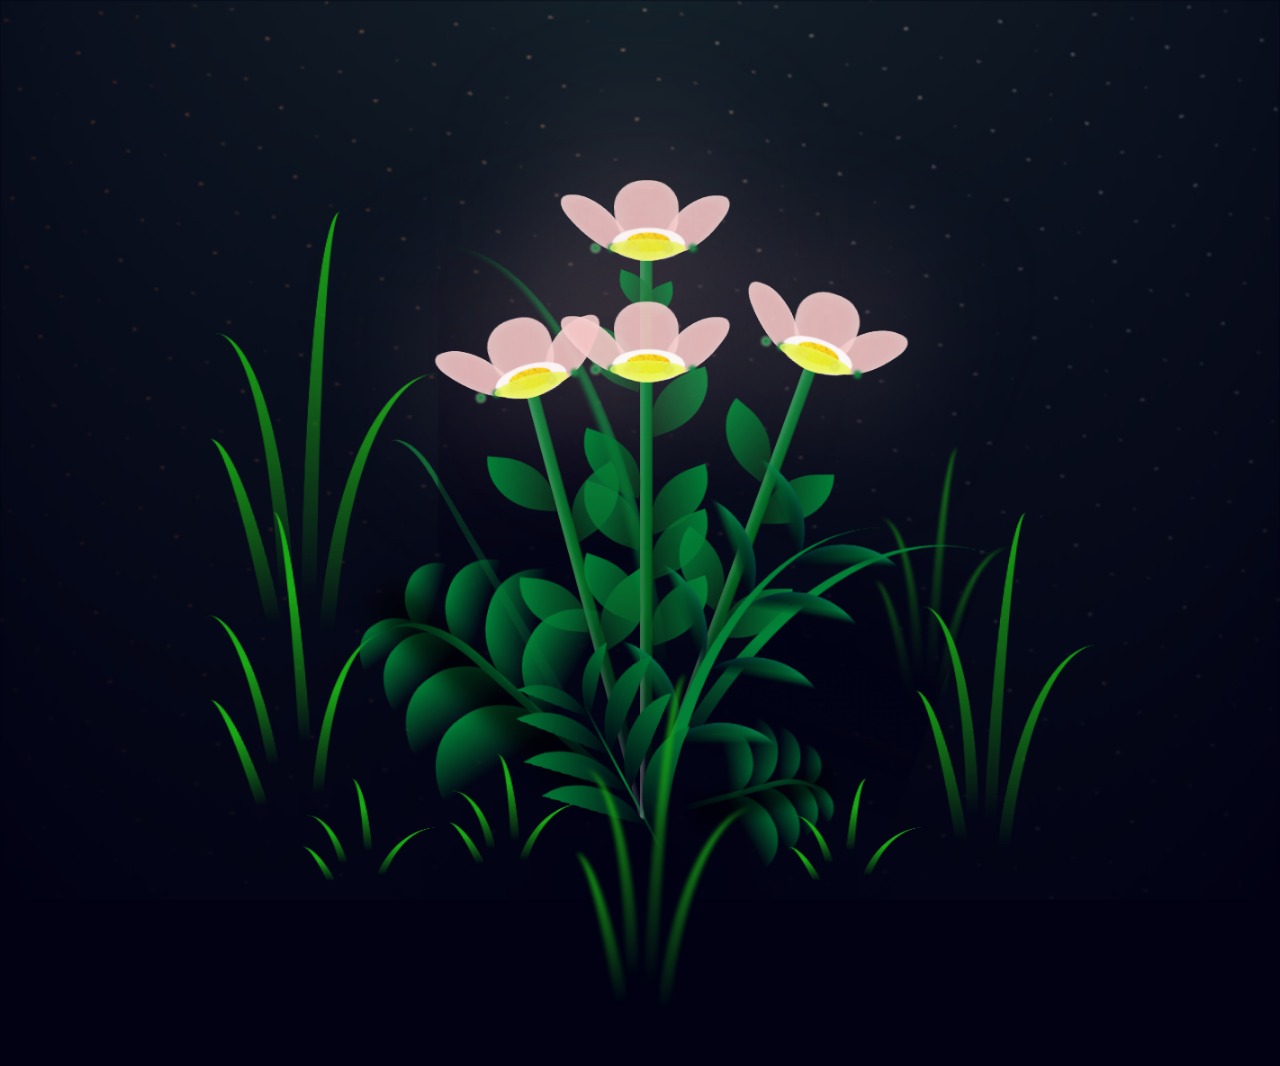
<file: index.html>
<!DOCTYPE html>
<html lang="en" >
<head>
  <meta charset="UTF-8">
  <title>Flores y corazones</title>
  <link rel="stylesheet" href="./style.css">
  <script>
    oonload = () => {
       document.body.classList.remove("container");
      };

      function redirect(){
        //console.log("leo la funcion");
        window.location.href = "Carta.html"
      }
  </script>
</head>
<body>
<!-- partial:index.partial.html -->
<body class="container">
  <div class="night"></div>
  <div class="flowers">
    <div class="flower flower--1">
      <div class="flower__leafs flower__leafs--1">
        <div class="flower__leaf flower__leaf--1"></div>
        <div class="flower__leaf flower__leaf--2"></div>
        <div class="flower__leaf flower__leaf--3"></div>
        <div class="flower__leaf flower__leaf--4"></div>
        <div class="flower__white-circle"></div>

        <div class="flower__light flower__light--1"></div>
        <div class="flower__light flower__light--2"></div>
        <div class="flower__light flower__light--3"></div>
        <div class="flower__light flower__light--4"></div>
        <div class="flower__light flower__light--5"></div>
        <div class="flower__light flower__light--6"></div>
        <div class="flower__light flower__light--7"></div>
        <div class="flower__light flower__light--8"></div>

      </div>
      <div class="flower__line">
        <div class="flower__line__leaf flower__line__leaf--1"></div>
        <div class="flower__line__leaf flower__line__leaf--2"></div>
        <div class="flower__line__leaf flower__line__leaf--3"></div>
        <div class="flower__line__leaf flower__line__leaf--4"></div>
        <div class="flower__line__leaf flower__line__leaf--5"></div>
        <div class="flower__line__leaf flower__line__leaf--6"></div>
      </div>
    </div>

    <div class="flower flower--2">
      <div class="flower__leafs flower__leafs--2">
        <div class="flower__leaf flower__leaf--1"></div>
        <div class="flower__leaf flower__leaf--2"></div>
        <div class="flower__leaf flower__leaf--3"></div>
        <div class="flower__leaf flower__leaf--4"></div>
        <div class="flower__white-circle"></div>

        <div class="flower__light flower__light--1"></div>
        <div class="flower__light flower__light--2"></div>
        <div class="flower__light flower__light--3"></div>
        <div class="flower__light flower__light--4"></div>
        <div class="flower__light flower__light--5"></div>
        <div class="flower__light flower__light--6"></div>
        <div class="flower__light flower__light--7"></div>
        <div class="flower__light flower__light--8"></div>

      </div>
      <div class="flower__line">
        <div class="flower__line__leaf flower__line__leaf--1"></div>
        <div class="flower__line__leaf flower__line__leaf--2"></div>
        <div class="flower__line__leaf flower__line__leaf--3"></div>
        <div class="flower__line__leaf flower__line__leaf--4"></div>
      </div>
    </div>

    <div class="flower flower--3">
      <div class="flower__leafs flower__leafs--3">
        <div class="flower__leaf flower__leaf--1"></div>
        <div class="flower__leaf flower__leaf--2"></div>
        <div class="flower__leaf flower__leaf--3"></div>
        <div class="flower__leaf flower__leaf--4"></div>
        <div class="flower__white-circle"></div>

        <div class="flower__light flower__light--1"></div>
        <div class="flower__light flower__light--2"></div>
        <div class="flower__light flower__light--3"></div>
        <div class="flower__light flower__light--4"></div>
        <div class="flower__light flower__light--5"></div>
        <div class="flower__light flower__light--6"></div>
        <div class="flower__light flower__light--7"></div>
        <div class="flower__light flower__light--8"></div>

      </div>
      <div class="flower__line">
        <div class="flower__line__leaf flower__line__leaf--1"></div>
        <div class="flower__line__leaf flower__line__leaf--2"></div>
        <div class="flower__line__leaf flower__line__leaf--3"></div>
        <div class="flower__line__leaf flower__line__leaf--4"></div>
      </div>
    </div>
    <div class="flower flower--4">
      <div class="flower__leafs flower__leafs--3">
        <div class="flower__leaf flower__leaf--1"></div>
        <div class="flower__leaf flower__leaf--2"></div>
        <div class="flower__leaf flower__leaf--3"></div>
        <div class="flower__leaf flower__leaf--4"></div>
        <div class="flower__white-circle"></div>

        <div class="flower__light flower__light--1"></div>
        <div class="flower__light flower__light--2"></div>
        <div class="flower__light flower__light--3"></div>
        <div class="flower__light flower__light--4"></div>
        <div class="flower__light flower__light--5"></div>
        <div class="flower__light flower__light--6"></div>
        <div class="flower__light flower__light--7"></div>
        <div class="flower__light flower__light--8"></div>

      </div>
      <div class="flower__line">
        <div class="flower__line__leaf flower__line__leaf--1"></div>
        <div class="flower__line__leaf flower__line__leaf--2"></div>
        <div class="flower__line__leaf flower__line__leaf--3"></div>
        <div class="flower__line__leaf flower__line__leaf--4"></div>
      </div>
    </div>

    <div class="grow-ans" style="--d:1.2s">
      <div class="flower__g-long">
        <div class="flower__g-long__top"></div>
        <div class="flower__g-long__bottom"></div>
      </div>
    </div>

    <div class="growing-grass">
      <div class="flower__grass flower__grass--1">
        <div class="flower__grass--top"></div>
        <div class="flower__grass--bottom"></div>
        <div class="flower__grass__leaf flower__grass__leaf--1"></div>
        <div class="flower__grass__leaf flower__grass__leaf--2"></div>
        <div class="flower__grass__leaf flower__grass__leaf--3"></div>
        <div class="flower__grass__leaf flower__grass__leaf--4"></div>
        <div class="flower__grass__leaf flower__grass__leaf--5"></div>
        <div class="flower__grass__leaf flower__grass__leaf--6"></div>
        <div class="flower__grass__leaf flower__grass__leaf--7"></div>
        <div class="flower__grass__leaf flower__grass__leaf--8"></div>
        <div class="flower__grass__overlay"></div>
      </div>
    </div>

    <div class="growing-grass">
      <div class="flower__grass flower__grass--2">
        <div class="flower__grass--top"></div>
        <div class="flower__grass--bottom"></div>
        <div class="flower__grass__leaf flower__grass__leaf--1"></div>
        <div class="flower__grass__leaf flower__grass__leaf--2"></div>
        <div class="flower__grass__leaf flower__grass__leaf--3"></div>
        <div class="flower__grass__leaf flower__grass__leaf--4"></div>
        <div class="flower__grass__leaf flower__grass__leaf--5"></div>
        <div class="flower__grass__leaf flower__grass__leaf--6"></div>
        <div class="flower__grass__leaf flower__grass__leaf--7"></div>
        <div class="flower__grass__leaf flower__grass__leaf--8"></div>
        <div class="flower__grass__overlay"></div>
      </div>
    </div>

    <div class="grow-ans" style="--d:2.4s">
      <div class="flower__g-right flower__g-right--1">
        <div class="leaf"></div>
      </div>
    </div>

    <div class="grow-ans" style="--d:2.8s">
      <div class="flower__g-right flower__g-right--2">
        <div class="leaf"></div>
      </div>
    </div>

    <div class="grow-ans" style="--d:2.8s">
      <div class="flower__g-front">
        <div class="flower__g-front__leaf-wrapper flower__g-front__leaf-wrapper--1">
          <div class="flower__g-front__leaf"></div>
        </div>
        <div class="flower__g-front__leaf-wrapper flower__g-front__leaf-wrapper--2">
          <div class="flower__g-front__leaf"></div>
        </div>
        <div class="flower__g-front__leaf-wrapper flower__g-front__leaf-wrapper--3">
          <div class="flower__g-front__leaf"></div>
        </div>
        <div class="flower__g-front__leaf-wrapper flower__g-front__leaf-wrapper--4">
          <div class="flower__g-front__leaf"></div>
        </div>
        <div class="flower__g-front__leaf-wrapper flower__g-front__leaf-wrapper--5">
          <div class="flower__g-front__leaf"></div>
        </div>
        <div class="flower__g-front__leaf-wrapper flower__g-front__leaf-wrapper--6">
          <div class="flower__g-front__leaf"></div>
        </div>
        <div class="flower__g-front__leaf-wrapper flower__g-front__leaf-wrapper--7">
          <div class="flower__g-front__leaf"></div>
        </div>
        <div class="flower__g-front__leaf-wrapper flower__g-front__leaf-wrapper--8">
          <div class="flower__g-front__leaf"></div>
        </div>
        <div class="flower__g-front__line"></div>
      </div>
    </div>

    <div class="grow-ans" style="--d:3.2s">
      <div class="flower__g-fr">
        <div class="leaf"></div>
        <div class="flower__g-fr__leaf flower__g-fr__leaf--1"></div>
        <div class="flower__g-fr__leaf flower__g-fr__leaf--2"></div>
        <div class="flower__g-fr__leaf flower__g-fr__leaf--3"></div>
        <div class="flower__g-fr__leaf flower__g-fr__leaf--4"></div>
        <div class="flower__g-fr__leaf flower__g-fr__leaf--5"></div>
        <div class="flower__g-fr__leaf flower__g-fr__leaf--6"></div>
        <div class="flower__g-fr__leaf flower__g-fr__leaf--7"></div>
        <div class="flower__g-fr__leaf flower__g-fr__leaf--8"></div>
      </div>
    </div>

    <div class="long-g long-g--0">
      <div class="grow-ans" style="--d:3s">
        <div class="leaf leaf--0"></div>
      </div>
      <div class="grow-ans" style="--d:2.2s">
        <div class="leaf leaf--1"></div>
      </div>
      <div class="grow-ans" style="--d:3.4s">
        <div class="leaf leaf--2"></div>
      </div>
      <div class="grow-ans" style="--d:3.6s">
        <div class="leaf leaf--3"></div>
      </div>
    </div>

    <div class="long-g long-g--1">
      <div class="grow-ans" style="--d:3.6s">
        <div class="leaf leaf--0"></div>
      </div>
      <div class="grow-ans" style="--d:3.8s">
        <div class="leaf leaf--1"></div>
      </div>
      <div class="grow-ans" style="--d:4s">
        <div class="leaf leaf--2"></div>
      </div>
      <div class="grow-ans" style="--d:4.2s">
        <div class="leaf leaf--3"></div>
      </div>
    </div>

    <div class="long-g long-g--2">
      <div class="grow-ans" style="--d:4s">
        <div class="leaf leaf--0"></div>
      </div>
      <div class="grow-ans" style="--d:4.2s">
        <div class="leaf leaf--1"></div>
      </div>
      <div class="grow-ans" style="--d:4.4s">
        <div class="leaf leaf--2"></div>
      </div>
      <div class="grow-ans" style="--d:4.6s">
        <div class="leaf leaf--3"></div>
      </div>
    </div>

    <div class="long-g long-g--3">
      <div class="grow-ans" style="--d:4s">
        <div class="leaf leaf--0"></div>
      </div>
      <div class="grow-ans" style="--d:4.2s">
        <div class="leaf leaf--1"></div>
      </div>
      <div class="grow-ans" style="--d:3s">
        <div class="leaf leaf--2"></div>
      </div>
      <div class="grow-ans" style="--d:3.6s">
        <div class="leaf leaf--3"></div>
      </div>
    </div>

    <div class="long-g long-g--4">
      <div class="grow-ans" style="--d:4s">
        <div class="leaf leaf--0"></div>
      </div>
      <div class="grow-ans" style="--d:4.2s">
        <div class="leaf leaf--1"></div>
      </div>
      <div class="grow-ans" style="--d:3s">
        <div class="leaf leaf--2"></div>
      </div>
      <div class="grow-ans" style="--d:3.6s">
        <div class="leaf leaf--3"></div>
      </div>
    </div>

    <div class="long-g long-g--5">
      <div class="grow-ans" style="--d:4s">
        <div class="leaf leaf--0"></div>
      </div>
      <div class="grow-ans" style="--d:4.2s">
        <div class="leaf leaf--1"></div>
      </div>
      <div class="grow-ans" style="--d:3s">
        <div class="leaf leaf--2"></div>
      </div>
      <div class="grow-ans" style="--d:3.6s">
        <div class="leaf leaf--3"></div>
      </div>
    </div>

    <div class="long-g long-g--6">
      <div class="grow-ans" style="--d:4.2s">
        <div class="leaf leaf--0"></div>
      </div>
      <div class="grow-ans" style="--d:4.4s">
        <div class="leaf leaf--1"></div>
      </div>
      <div class="grow-ans" style="--d:4.6s">
        <div class="leaf leaf--2"></div>
      </div>
      <div class="grow-ans" style="--d:4.8s">
        <div class="leaf leaf--3"></div>
      </div>
    </div>

    <div class="long-g long-g--7">
      <div class="grow-ans" style="--d:3s">
        <div class="leaf leaf--0"></div>
      </div>
      <div class="grow-ans" style="--d:3.2s">
        <div class="leaf leaf--1"></div>
      </div>
      <div class="grow-ans" style="--d:3.5s">
        <div class="leaf leaf--2"></div>
      </div>
      <div class="grow-ans" style="--d:3.6s">
        <div class="leaf leaf--3"></div>
      </div>
    </div>
  </div>
  <!--<script src="main.js"></script>-->
  <class="bubbles">
    <div class="bubble"><svg class="heart" viewBox="0 0 32 32">
        <title>heart22</title>
        <path d="M23.6 2c-3.363 0-6.258 2.736-7.599 5.594-1.342-2.858-4.237-5.594-7.601-5.594-4.637 0-8.4 3.764-8.4 8.401 0 9.433 9.516 11.906 16.001 21.232 6.13-9.268 15.999-12.1 15.999-21.232 0-4.637-3.763-8.401-8.4-8.401z"></path>
      </svg>
    </div>
    <div class="bubble"><svg class="heart" viewBox="0 0 32 32">
        <title>heart22</title>
        <path d="M23.6 2c-3.363 0-6.258 2.736-7.599 5.594-1.342-2.858-4.237-5.594-7.601-5.594-4.637 0-8.4 3.764-8.4 8.401 0 9.433 9.516 11.906 16.001 21.232 6.13-9.268 15.999-12.1 15.999-21.232 0-4.637-3.763-8.401-8.4-8.401z"></path>
      </svg>
    </div>
    <div class="bubble"><svg class="heart" viewBox="0 0 32 32">
        <title>heart22</title>
        <path d="M23.6 2c-3.363 0-6.258 2.736-7.599 5.594-1.342-2.858-4.237-5.594-7.601-5.594-4.637 0-8.4 3.764-8.4 8.401 0 9.433 9.516 11.906 16.001 21.232 6.13-9.268 15.999-12.1 15.999-21.232 0-4.637-3.763-8.401-8.4-8.401z"></path>
      </svg>
    </div>
    <div class="bubble"><svg class="heart" viewBox="0 0 32 32">
        <title>heart22</title>
        <path d="M23.6 2c-3.363 0-6.258 2.736-7.599 5.594-1.342-2.858-4.237-5.594-7.601-5.594-4.637 0-8.4 3.764-8.4 8.401 0 9.433 9.516 11.906 16.001 21.232 6.13-9.268 15.999-12.1 15.999-21.232 0-4.637-3.763-8.401-8.4-8.401z"></path>
      </svg>
    </div>
    <div class="bubble"><svg class="heart" viewBox="0 0 32 32">
        <title>heart22</title>
        <path d="M23.6 2c-3.363 0-6.258 2.736-7.599 5.594-1.342-2.858-4.237-5.594-7.601-5.594-4.637 0-8.4 3.764-8.4 8.401 0 9.433 9.516 11.906 16.001 21.232 6.13-9.268 15.999-12.1 15.999-21.232 0-4.637-3.763-8.401-8.4-8.401z"></path>
      </svg>
    </div>
    <div class="bubble"><svg class="heart" viewBox="0 0 32 32">
        <title>heart22</title>
        <path d="M23.6 2c-3.363 0-6.258 2.736-7.599 5.594-1.342-2.858-4.237-5.594-7.601-5.594-4.637 0-8.4 3.764-8.4 8.401 0 9.433 9.516 11.906 16.001 21.232 6.13-9.268 15.999-12.1 15.999-21.232 0-4.637-3.763-8.401-8.4-8.401z"></path>
      </svg>
    </div>
    <div class="bubble"><svg class="heart" viewBox="0 0 32 32">
        <title>heart22</title>
        <path d="M23.6 2c-3.363 0-6.258 2.736-7.599 5.594-1.342-2.858-4.237-5.594-7.601-5.594-4.637 0-8.4 3.764-8.4 8.401 0 9.433 9.516 11.906 16.001 21.232 6.13-9.268 15.999-12.1 15.999-21.232 0-4.637-3.763-8.401-8.4-8.401z"></path>
      </svg>
    </div>
    <div class="bubble"><svg class="heart" viewBox="0 0 32 32">
        <title>heart22</title>
        <path d="M23.6 2c-3.363 0-6.258 2.736-7.599 5.594-1.342-2.858-4.237-5.594-7.601-5.594-4.637 0-8.4 3.764-8.4 8.401 0 9.433 9.516 11.906 16.001 21.232 6.13-9.268 15.999-12.1 15.999-21.232 0-4.637-3.763-8.401-8.4-8.401z"></path>
      </svg>
    </div>
    <div class="bubble"><svg class="heart" viewBox="0 0 32 32">
        <title>heart22</title>
        <path d="M23.6 2c-3.363 0-6.258 2.736-7.599 5.594-1.342-2.858-4.237-5.594-7.601-5.594-4.637 0-8.4 3.764-8.4 8.401 0 9.433 9.516 11.906 16.001 21.232 6.13-9.268 15.999-12.1 15.999-21.232 0-4.637-3.763-8.401-8.4-8.401z"></path>
      </svg>
    </div>
    <div class="bubble"><svg class="heart" viewBox="0 0 32 32">
        <title>heart22</title>
        <path d="M23.6 2c-3.363 0-6.258 2.736-7.599 5.594-1.342-2.858-4.237-5.594-7.601-5.594-4.637 0-8.4 3.764-8.4 8.401 0 9.433 9.516 11.906 16.001 21.232 6.13-9.268 15.999-12.1 15.999-21.232 0-4.637-3.763-8.401-8.4-8.401z"></path>
      </svg>
    </div>
    <div class="bubble"><svg class="heart" viewBox="0 0 32 32">
        <title>heart22</title>
        <path d="M23.6 2c-3.363 0-6.258 2.736-7.599 5.594-1.342-2.858-4.237-5.594-7.601-5.594-4.637 0-8.4 3.764-8.4 8.401 0 9.433 9.516 11.906 16.001 21.232 6.13-9.268 15.999-12.1 15.999-21.232 0-4.637-3.763-8.401-8.4-8.401z"></path>
      </svg>
    </div>
    <div class="bubble"><svg class="heart" viewBox="0 0 32 32">
        <title>heart22</title>
        <path d="M23.6 2c-3.363 0-6.258 2.736-7.599 5.594-1.342-2.858-4.237-5.594-7.601-5.594-4.637 0-8.4 3.764-8.4 8.401 0 9.433 9.516 11.906 16.001 21.232 6.13-9.268 15.999-12.1 15.999-21.232 0-4.637-3.763-8.401-8.4-8.401z"></path>
      </svg>
    </div>
    <div class="bubble"><svg class="heart" viewBox="0 0 32 32">
        <title>heart22</title>
        <path d="M23.6 2c-3.363 0-6.258 2.736-7.599 5.594-1.342-2.858-4.237-5.594-7.601-5.594-4.637 0-8.4 3.764-8.4 8.401 0 9.433 9.516 11.906 16.001 21.232 6.13-9.268 15.999-12.1 15.999-21.232 0-4.637-3.763-8.401-8.4-8.401z"></path>
      </svg>
    </div>
    <div class="bubble"><svg class="heart" viewBox="0 0 32 32">
        <title>heart22</title>
        <path d="M23.6 2c-3.363 0-6.258 2.736-7.599 5.594-1.342-2.858-4.237-5.594-7.601-5.594-4.637 0-8.4 3.764-8.4 8.401 0 9.433 9.516 11.906 16.001 21.232 6.13-9.268 15.999-12.1 15.999-21.232 0-4.637-3.763-8.401-8.4-8.401z"></path>
      </svg>
    </div>
    <div class="bubble"><svg class="heart" viewBox="0 0 32 32">
        <title>heart22</title>
        <path d="M23.6 2c-3.363 0-6.258 2.736-7.599 5.594-1.342-2.858-4.237-5.594-7.601-5.594-4.637 0-8.4 3.764-8.4 8.401 0 9.433 9.516 11.906 16.001 21.232 6.13-9.268 15.999-12.1 15.999-21.232 0-4.637-3.763-8.401-8.4-8.401z"></path>
      </svg>
    </div>
    <div class="bubble"><svg class="heart" viewBox="0 0 32 32">
        <title>heart22</title>
        <path d="M23.6 2c-3.363 0-6.258 2.736-7.599 5.594-1.342-2.858-4.237-5.594-7.601-5.594-4.637 0-8.4 3.764-8.4 8.401 0 9.433 9.516 11.906 16.001 21.232 6.13-9.268 15.999-12.1 15.999-21.232 0-4.637-3.763-8.401-8.4-8.401z"></path>
      </svg>
    </div>
    <div class="bubble"><svg class="heart" viewBox="0 0 32 32">
        <title>heart22</title>
        <path d="M23.6 2c-3.363 0-6.258 2.736-7.599 5.594-1.342-2.858-4.237-5.594-7.601-5.594-4.637 0-8.4 3.764-8.4 8.401 0 9.433 9.516 11.906 16.001 21.232 6.13-9.268 15.999-12.1 15.999-21.232 0-4.637-3.763-8.401-8.4-8.401z"></path>
      </svg>
    </div>
    <div class="bubble"><svg class="heart" viewBox="0 0 32 32">
        <title>heart22</title>
        <path d="M23.6 2c-3.363 0-6.258 2.736-7.599 5.594-1.342-2.858-4.237-5.594-7.601-5.594-4.637 0-8.4 3.764-8.4 8.401 0 9.433 9.516 11.906 16.001 21.232 6.13-9.268 15.999-12.1 15.999-21.232 0-4.637-3.763-8.401-8.4-8.401z"></path>
      </svg>
    </div>
    <div class="bubble"><svg class="heart" viewBox="0 0 32 32">
        <title>heart22</title>
        <path d="M23.6 2c-3.363 0-6.258 2.736-7.599 5.594-1.342-2.858-4.237-5.594-7.601-5.594-4.637 0-8.4 3.764-8.4 8.401 0 9.433 9.516 11.906 16.001 21.232 6.13-9.268 15.999-12.1 15.999-21.232 0-4.637-3.763-8.401-8.4-8.401z"></path>
      </svg>
    </div>
    <div class="bubble"><svg class="heart" viewBox="0 0 32 32">
        <title>heart22</title>
        <path d="M23.6 2c-3.363 0-6.258 2.736-7.599 5.594-1.342-2.858-4.237-5.594-7.601-5.594-4.637 0-8.4 3.764-8.4 8.401 0 9.433 9.516 11.906 16.001 21.232 6.13-9.268 15.999-12.1 15.999-21.232 0-4.637-3.763-8.401-8.4-8.401z"></path>
      </svg>
      <div class="button-container">
        <button onclick="redirect()" class="button">Pulsaa Aqui</a>
      </div>
</body>
<!-- partial -->
  <script  src="./script.js"></script>

</body>
</html>
</file>
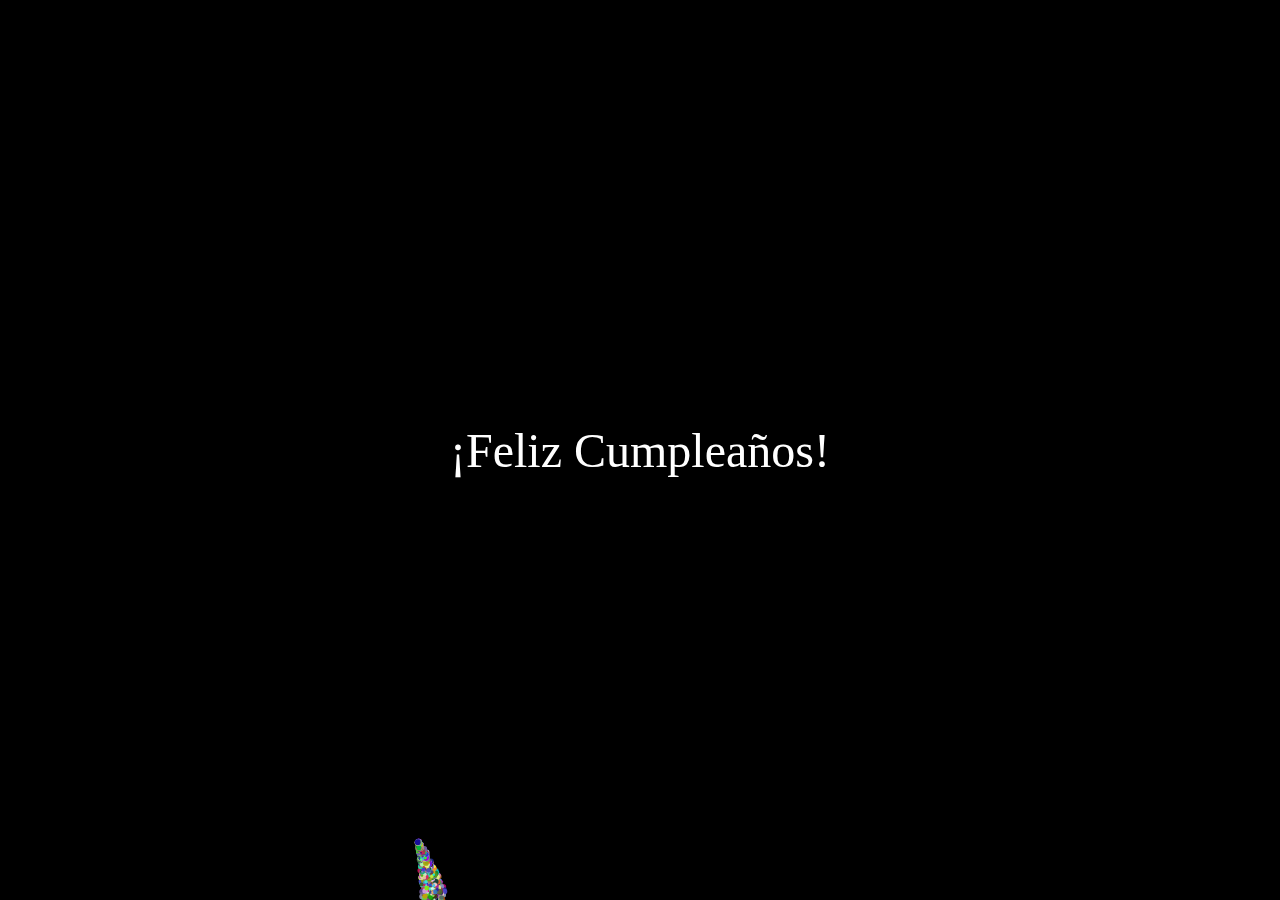
<file: feliz_cumpleanos.html>
<!DOCTYPE html>
<html>
<head>
  <title>Feliz Cumpleaños!</title>
  <style>
    body {
      margin: 0;
      overflow: hidden;
      background-color: black;
    }
    canvas {
      display: block;
    }
    #birthday-message {
      position: absolute;
      top: 50%;
      left: 50%;
      transform: translate(-50%, -50%);
      font-size: 48px;
      color: white;
      text-align: center;
    }
  </style>
</head>
<body>
  <div id="birthday-message">¡Feliz Cumpleaños!</div>
  <canvas id="fireworks"></canvas>
  <script>
    const fireworksCanvas = document.getElementById('fireworks');
    const ctx = fireworksCanvas.getContext('2d');

    fireworksCanvas.width = window.innerWidth;
    fireworksCanvas.height = window.innerHeight;

    function random(min, max) {
      return Math.random() * (max - min) + min;
    }

    function Firework() {
      this.x = random(0, fireworksCanvas.width);
      this.y = fireworksCanvas.height;
      this.vx = random(-3, 3);
      this.vy = random(-10, -5);
      this.alpha = 1;
      this.color = `rgb(${random(0, 255)}, ${random(0, 255)}, ${random(0, 255)})`;
      this.sparkles = [];
      this.sparklesCount = 100;

      this.update = function() {
        this.x += this.vx;
        this.y += this.vy;
        this.vy += 0.2;
        this.alpha -= 0.01;

        if (this.alpha <= 0) {
          fireworks.splice(fireworks.indexOf(this), 1);
          return;
        }

        for (let i = 0; i < this.sparklesCount; i++) {
          this.sparkles.push({
            x: this.x,
            y: this.y,
            vx: random(-1, 1),
            vy: random(-1, 1),
            alpha: 1,
            color: `rgb(${random(0, 255)}, ${random(0, 255)}, ${random(0, 255)})`,
            size: random(1, 3)
          });
        }

        this.sparkles.forEach((sparkle, index) => {
          sparkle.x += sparkle.vx;
          sparkle.y += sparkle.vy;
          sparkle.vy += 0.05;
          sparkle.alpha -= 0.01;
          if (sparkle.alpha <= 0) {
            this.sparkles.splice(index, 1);
          }
        });
      }

      this.draw = function() {
        ctx.globalAlpha = this.alpha;
        ctx.fillStyle = this.color;
        ctx.beginPath();
        ctx.arc(this.x, this.y, 3, 0, Math.PI * 2);
        ctx.fill();

        this.sparkles.forEach(sparkle => {
          ctx.globalAlpha = sparkle.alpha;
          ctx.fillStyle = sparkle.color;
          ctx.beginPath();
          ctx.arc(sparkle.x, sparkle.y, sparkle.size, 0, Math.PI * 2);
          ctx.fill();
        });
      }
    }

    const fireworks = [];

    function createFirework() {
      fireworks.push(new Firework());
    }

    setInterval(createFirework, 500);

    function loop() {
      ctx.clearRect(0, 0, fireworksCanvas.width, fireworksCanvas.height);
      fireworks.forEach(firework => {
        firework.update();
        firework.draw();
      });
      requestAnimationFrame(loop);
    }

    loop();
  </script>
</body>
</html>
</file>
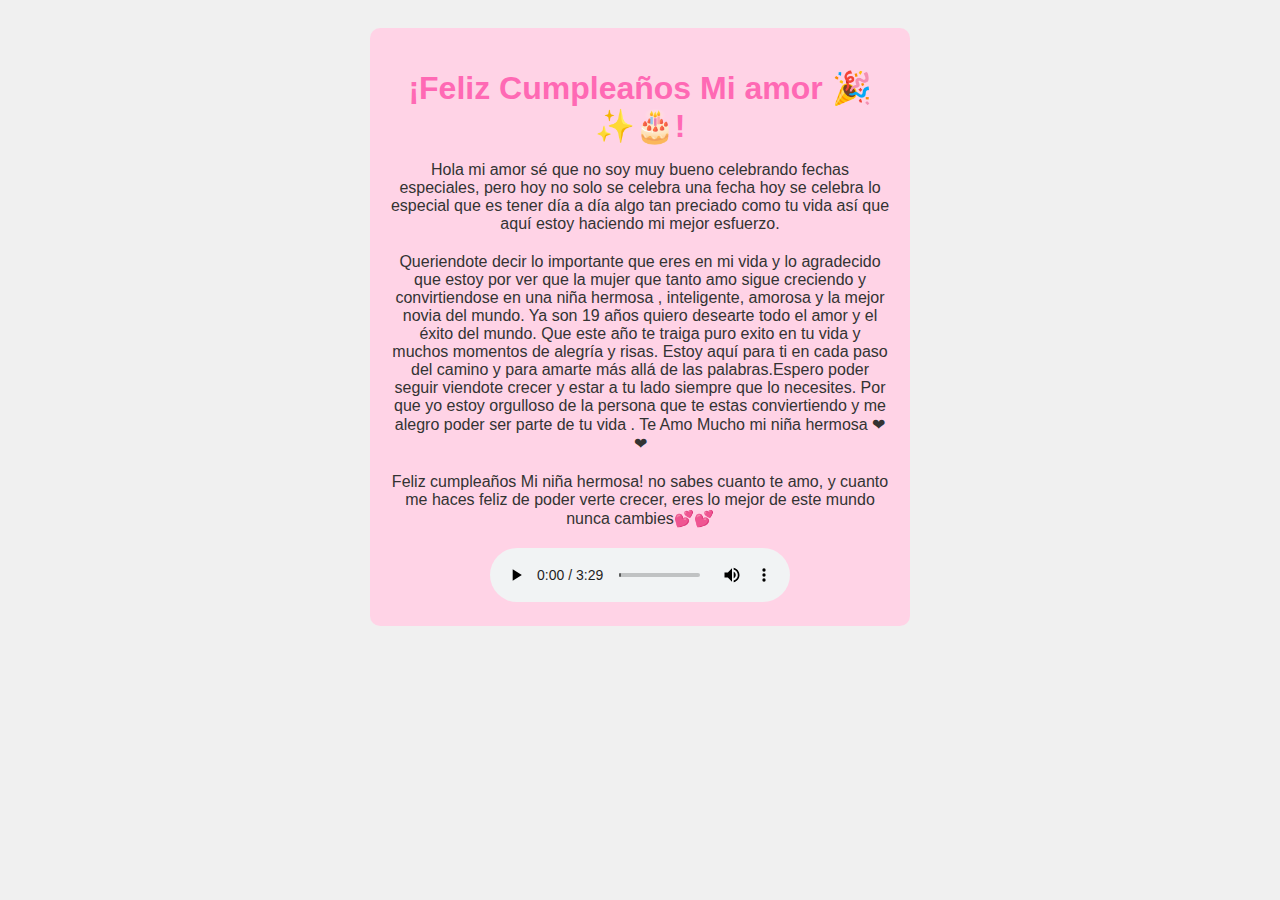
<file: service/Carta.html>
<!DOCTYPE html>
<html lang="es">
<head>
<meta charset="UTF-8">
<meta http-equiv="X-UA-Compatible" content="IE=edge">
<meta name="viewport" content="width=device-width, initial-scale=1.0">
<title>Feliz Cumpleaños</title>
<style>
    body {
        font-family: Arial, sans-serif;
        background-color: #f0f0f0;
        color: #333;
        text-align: center;
        padding: 20px;
    }
    .card {
        background-color: #ffd3e6;
        border-radius: 10px;
        padding: 20px;
        margin: 0 auto;
        max-width: 500px;
    }
    h1 {
        color: #ff69b4;
        margin-bottom: 10px;
    }
    p {
        margin-bottom: 20px;
    }
    .btn {
        display: inline-block;
        background-color: #ff69b4;
        color: white;
        padding: 20px 20px;
        text-decoration: none;
        border-radius: 5px;
        margin-top: 20px;
    }
</style>
</head>
<body>
<div class="card">
    <h1>¡Feliz Cumpleaños Mi amor 🎉✨🎂!</h1>
    <p>Hola mi amor sé que no soy muy bueno celebrando fechas especiales, pero hoy no solo se celebra una fecha hoy se celebra
        lo especial que es tener día a día algo tan preciado como tu vida así que aquí estoy haciendo mi mejor esfuerzo. 
    </p>
</audio>
    <p>Queriendote decir lo importante que eres en mi vida y lo agradecido que estoy por ver que la mujer que tanto amo 
        sigue creciendo y convirtiendose en una niña hermosa , inteligente, amorosa y la mejor novia del mundo.

        Ya son 19 años quiero desearte todo el amor y el éxito del mundo. Que este año te traiga puro exito en tu vida y muchos momentos de alegría y risas. 
        Estoy aquí para ti en cada paso del camino y para amarte más allá de las palabras.Espero poder seguir viendote crecer y estar a tu lado siempre que lo necesites.
        Por que yo estoy orgulloso de la persona que te estas conviertiendo y me alegro poder ser parte de tu vida .
        Te Amo Mucho mi niña hermosa ❤❤

        <p>Feliz cumpleaños Mi niña hermosa! no sabes cuanto te amo, y cuanto me haces feliz de poder verte crecer, eres lo mejor de este mundo nunca cambies💕💕</p>
    </p>
    <audio controls>
        <source src="audio2.mp3" type="audio/mpeg">
        Tu navegador no soporta audio HTML5.
    <a href="#" class="">Descargar tu regalo</a>
</div>
</body>
</html>
</file>
<file: style.css>
*,
*::after,
*::before {
  padding: 0;
  margin: 0;
  box-sizing: border-box;
}

:root {
  --dark-color: #010113;
}

body {
  display: flex;
  align-items: flex-end;
  justify-content: center;
  min-height: 100vh;
  background-color: var(--dark-color);
  overflow: hidden;
  perspective: 1000px;
}
.night {
  position: fixed;
  left: 50%;
  top: 0;
  transform: translateX(-50%);
  width: 100%;
  height: 100%;
  filter: blur(0.1vmin);
  background-image: radial-gradient(
      ellipse at top,
      transparent 0%,
      var(--dark-color)
    ),
    radial-gradient(
      ellipse at bottom,
      var(--dark-color),
      rgba(145, 233, 255, 0.2)
    ),
    repeating-linear-gradient(
      220deg,
      rgb(0, 0, 0) 0px,
      rgb(0, 0, 0) 19px,
      transparent 19px,
      transparent 22px
    ),
    repeating-linear-gradient(
      189deg,
      rgb(0, 0, 0) 0px,
      rgb(0, 0, 0) 19px,
      transparent 19px,
      transparent 22px
    ),
    repeating-linear-gradient(
      148deg,
      rgb(0, 0, 0) 0px,
      rgb(0, 0, 0) 19px,
      transparent 19px,
      transparent 22px
    ),
    linear-gradient(90deg, rgb(255, 94, 0), rgb(240, 240, 240));
}

.flowers {
  position: relative;
  transform: scale(0.9);
}

.flower {
  position: absolute;
  bottom: 10vmin;
  transform-origin: bottom center;
  z-index: 10;
  --fl-speed: 0.8s;
}
.flower--1 {
  -webkit-animation: moving-flower-1 4s linear infinite;
  animation: moving-flower-1 4s linear infinite;
}
.flower--1 .flower__line {
  height: 70vmin;
  -webkit-animation-delay: 0.3s;
  animation-delay: 0.3s;
}
.flower--1 .flower__line__leaf--1 {
  -webkit-animation: blooming-leaf-right var(--fl-speed) 1.6s backwards;
  animation: blooming-leaf-right var(--fl-speed) 1.6s backwards;
}
.flower--1 .flower__line__leaf--2 {
  -webkit-animation: blooming-leaf-right var(--fl-speed) 1.4s backwards;
  animation: blooming-leaf-right var(--fl-speed) 1.4s backwards;
}
.flower--1 .flower__line__leaf--3 {
  -webkit-animation: blooming-leaf-left var(--fl-speed) 1.2s backwards;
  animation: blooming-leaf-left var(--fl-speed) 1.2s backwards;
}
.flower--1 .flower__line__leaf--4 {
  -webkit-animation: blooming-leaf-left var(--fl-speed) 1s backwards;
  animation: blooming-leaf-left var(--fl-speed) 1s backwards;
}
.flower--1 .flower__line__leaf--5 {
  -webkit-animation: blooming-leaf-right var(--fl-speed) 1.8s backwards;
  animation: blooming-leaf-right var(--fl-speed) 1.8s backwards;
}
.flower--1 .flower__line__leaf--6 {
  -webkit-animation: blooming-leaf-left var(--fl-speed) 2s backwards;
  animation: blooming-leaf-left var(--fl-speed) 2s backwards;
}
.flower--2 {
  left: 50%;
  transform: rotate(20deg);
  -webkit-animation: moving-flower-2 4s linear infinite;
  animation: moving-flower-2 4s linear infinite;
}
.flower--2 .flower__line {
  height: 60vmin;
  -webkit-animation-delay: 0.6s;
  animation-delay: 0.6s;
}
.flower--2 .flower__line__leaf--1 {
  -webkit-animation: blooming-leaf-right var(--fl-speed) 1.9s backwards;
  animation: blooming-leaf-right var(--fl-speed) 1.9s backwards;
}
.flower--2 .flower__line__leaf--2 {
  -webkit-animation: blooming-leaf-right var(--fl-speed) 1.7s backwards;
  animation: blooming-leaf-right var(--fl-speed) 1.7s backwards;
}
.flower--2 .flower__line__leaf--3 {
  -webkit-animation: blooming-leaf-left var(--fl-speed) 1.5s backwards;
  animation: blooming-leaf-left var(--fl-speed) 1.5s backwards;
}
.flower--2 .flower__line__leaf--4 {
  -webkit-animation: blooming-leaf-left var(--fl-speed) 1.3s backwards;
  animation: blooming-leaf-left var(--fl-speed) 1.3s backwards;
}
.flower--3 {
  left: 50%;
  transform: rotate(-15deg);
  -webkit-animation: moving-flower-3 4s linear infinite;
  animation: moving-flower-3 4s linear infinite;
}
.flower--3 .flower__line {
  -webkit-animation-delay: 0.9s;
  animation-delay: 0.9s;
}
.flower--3 .flower__line__leaf--1 {
  -webkit-animation: blooming-leaf-right var(--fl-speed) 2.5s backwards;
  animation: blooming-leaf-right var(--fl-speed) 2.5s backwards;
}
.flower--3 .flower__line__leaf--2 {
  -webkit-animation: blooming-leaf-right var(--fl-speed) 2.3s backwards;
  animation: blooming-leaf-right var(--fl-speed) 2.3s backwards;
}
.flower--3 .flower__line__leaf--3 {
  -webkit-animation: blooming-leaf-left var(--fl-speed) 2.1s backwards;
  animation: blooming-leaf-left var(--fl-speed) 2.1s backwards;
}
.flower--3 .flower__line__leaf--4 {
  -webkit-animation: blooming-leaf-left var(--fl-speed) 1.9s backwards;
  animation: blooming-leaf-left var(--fl-speed) 1.9s backwards;
}
.flower__leafs {
  position: relative;
  -webkit-animation: blooming-flower 2s backwards;
  animation: blooming-flower 2s backwards;
}
.flower__leafs--1 {
  -webkit-animation-delay: 1.1s;
  animation-delay: 1.1s;
}
.flower__leafs--2 {
  -webkit-animation-delay: 1.4s;
  animation-delay: 1.4s;
}
.flower__leafs--3 {
  -webkit-animation-delay: 1.7s;
  animation-delay: 1.7s;
}
.flower__leafs::after {
  content: "";
  position: absolute;
  left: 0;
  top: 0;
  transform: translate(-50%, -100%);
  width: 8vmin;
  height: 8vmin;
  background-color: #e3b0b0;
  filter: blur(10vmin);
}
.flower__leaf {
  position: absolute;
  bottom: 0;
  left: 50%;
  width: 8vmin;
  height: 11vmin;
  border-radius: 51% 49% 47% 53%/44% 45% 55% 69%;
  background-color: #f6c8c7;
  background-image: linear-gradient(to top, #f6c8c7, #f6c8c7);
  transform-origin: bottom center;
  opacity: 0.9;
  box-shadow: inset 0 0 2vmin rgba(255, 255, 255, 0.5);
}
.flower__leaf--1 {
  transform: translate(-10%, 1%) rotateY(40deg) rotateX(-50deg);
}
.flower__leaf--2 {
  transform: translate(-50%, -4%) rotateX(40deg);
}
.flower__leaf--3 {
  transform: translate(-90%, 0%) rotateY(45deg) rotateX(50deg);
}
.flower__leaf--4 {
  width: 8vmin;
  height: 8vmin;
  transform-origin: bottom left;
  border-radius: 4vmin 10vmin 4vmin 4vmin;
  transform: translate(0%, 18%) rotateX(70deg) rotate(-43deg);
  background-image: linear-gradient(to top, #e6f331, #e6f331);
  z-index: 1;
  opacity: 0.8;
}
.flower__white-circle {
  position: absolute;
  left: -3.5vmin;
  top: -3vmin;
  width: 9vmin;
  height: 4vmin;
  border-radius: 50%;
  background-color: #fff;
}
.flower__white-circle::after {
  content: "";
  position: absolute;
  left: 50%;
  top: 45%;
  transform: translate(-50%, -50%);
  width: 60%;
  height: 60%;
  border-radius: inherit;
  background-image: repeating-linear-gradient(
      135deg,
      rgba(0, 0, 0, 0.03) 0px,
      rgba(0, 0, 0, 0.03) 1px,
      transparent 1px,
      transparent 12px
    ),
    repeating-linear-gradient(
      45deg,
      rgba(0, 0, 0, 0.03) 0px,
      rgba(0, 0, 0, 0.03) 1px,
      transparent 1px,
      transparent 12px
    ),
    repeating-linear-gradient(
      67.5deg,
      rgba(0, 0, 0, 0.03) 0px,
      rgba(0, 0, 0, 0.03) 1px,
      transparent 1px,
      transparent 12px
    ),
    repeating-linear-gradient(
      135deg,
      rgba(0, 0, 0, 0.03) 0px,
      rgba(0, 0, 0, 0.03) 1px,
      transparent 1px,
      transparent 12px
    ),
    repeating-linear-gradient(
      45deg,
      rgba(0, 0, 0, 0.03) 0px,
      rgba(0, 0, 0, 0.03) 1px,
      transparent 1px,
      transparent 12px
    ),
    repeating-linear-gradient(
      112.5deg,
      rgba(0, 0, 0, 0.03) 0px,
      rgba(0, 0, 0, 0.03) 1px,
      transparent 1px,
      transparent 12px
    ),
    repeating-linear-gradient(
      112.5deg,
      rgba(0, 0, 0, 0.03) 0px,
      rgba(0, 0, 0, 0.03) 1px,
      transparent 1px,
      transparent 12px
    ),
    repeating-linear-gradient(
      45deg,
      rgba(0, 0, 0, 0.03) 0px,
      rgba(0, 0, 0, 0.03) 1px,
      transparent 1px,
      transparent 12px
    ),
    repeating-linear-gradient(
      22.5deg,
      rgba(0, 0, 0, 0.03) 0px,
      rgba(0, 0, 0, 0.03) 1px,
      transparent 1px,
      transparent 12px
    ),
    repeating-linear-gradient(
      45deg,
      rgba(0, 0, 0, 0.03) 0px,
      rgba(0, 0, 0, 0.03) 1px,
      transparent 1px,
      transparent 12px
    ),
    repeating-linear-gradient(
      22.5deg,
      rgba(0, 0, 0, 0.03) 0px,
      rgba(0, 0, 0, 0.03) 1px,
      transparent 1px,
      transparent 12px
    ),
    repeating-linear-gradient(
      135deg,
      rgba(0, 0, 0, 0.03) 0px,
      rgba(0, 0, 0, 0.03) 1px,
      transparent 1px,
      transparent 12px
    ),
    repeating-linear-gradient(
      157.5deg,
      rgba(0, 0, 0, 0.03) 0px,
      rgba(0, 0, 0, 0.03) 1px,
      transparent 1px,
      transparent 12px
    ),
    repeating-linear-gradient(
      67.5deg,
      rgba(0, 0, 0, 0.03) 0px,
      rgba(0, 0, 0, 0.03) 1px,
      transparent 1px,
      transparent 12px
    ),
    repeating-linear-gradient(
      67.5deg,
      rgba(0, 0, 0, 0.03) 0px,
      rgba(0, 0, 0, 0.03) 1px,
      transparent 1px,
      transparent 12px
    ),
    linear-gradient(90deg, #ffeb12, rgb(255, 206, 0));
}
.flower__line {
  height: 55vmin;
  width: 1.5vmin;
  background-image: linear-gradient(
      to left,
      rgba(0, 0, 0, 0.2),
      transparent,
      rgba(255, 255, 255, 0.2)
    ),
    linear-gradient(to top, transparent 10%, #056d24, #028137);
  box-shadow: inset 0 0 2px rgba(0, 0, 0, 0.5);
  -webkit-animation: grow-flower-tree 4s backwards;
  animation: grow-flower-tree 4s backwards;
}
.flower__line__leaf {
  --w: 7vmin;
  --h: calc(var(--w) + 2vmin);
  position: absolute;
  top: 20%;
  left: 90%;
  width: var(--w);
  height: var(--h);
  border-top-right-radius: var(--h);
  border-bottom-left-radius: var(--h);
  background-image: linear-gradient(to top, rgba(12, 94, 32, 0.4), #028137);
}
.flower__line__leaf--1 {
  transform: rotate(70deg) rotateY(30deg);
}
.flower__line__leaf--2 {
  top: 45%;
  transform: rotate(70deg) rotateY(30deg);
}
.flower__line__leaf--3,
.flower__line__leaf--4,
.flower__line__leaf--6 {
  border-top-right-radius: 0;
  border-bottom-left-radius: 0;
  border-top-left-radius: var(--h);
  border-bottom-right-radius: var(--h);
  left: -460%;
  top: 12%;
  transform: rotate(-70deg) rotateY(30deg);
}
.flower__line__leaf--4 {
  top: 40%;
}
.flower__line__leaf--5 {
  top: 0;
  transform-origin: left;
  transform: rotate(70deg) rotateY(30deg) scale(0.6);
}
.flower__line__leaf--6 {
  top: -2%;
  left: -450%;
  transform-origin: right;
  transform: rotate(-70deg) rotateY(30deg) scale(0.6);
}
.flower__light {
  position: absolute;
  bottom: 0vmin;
  width: 1vmin;
  height: 1vmin;
  background-color: #f6c8c7;
  border-radius: 50%;
  filter: blur(0.2vmin);
  -webkit-animation: light-ans 4s linear infinite backwards;
  animation: light-ans 4s linear infinite backwards;
}
.flower__light:nth-child(odd) {
  background-color: #028137;
}
.flower__light--1 {
  left: -2vmin;
  -webkit-animation-delay: 1s;
  animation-delay: 1s;
}
.flower__light--2 {
  left: 3vmin;
  -webkit-animation-delay: 0.5s;
  animation-delay: 0.5s;
}
.flower__light--3 {
  left: -6vmin;
  -webkit-animation-delay: 0.3s;
  animation-delay: 0.3s;
}
.flower__light--4 {
  left: 6vmin;
  -webkit-animation-delay: 0.9s;
  animation-delay: 0.9s;
}
.flower__light--5 {
  left: -1vmin;
  -webkit-animation-delay: 1.5s;
  animation-delay: 1.5s;
}
.flower__light--6 {
  left: -4vmin;
  -webkit-animation-delay: 3s;
  animation-delay: 3s;
}
.flower__light--7 {
  left: 3vmin;
  -webkit-animation-delay: 2s;
  animation-delay: 2s;
}
.flower__light--8 {
  left: -6vmin;
  -webkit-animation-delay: 3.5s;
  animation-delay: 3.5s;
}
.flower__grass {
  --c: #028137;
  --line-w: 1.5vmin;
  position: absolute;
  bottom: 12vmin;
  left: -7vmin;
  display: flex;
  flex-direction: column;
  align-items: flex-end;
  z-index: 20;
  transform-origin: bottom center;
  transform: rotate(-48deg) rotateY(40deg);
}
.flower__grass--1 {
  -webkit-animation: moving-grass 2s linear infinite;
  animation: moving-grass 2s linear infinite;
}
.flower__grass--2 {
  left: 2vmin;
  bottom: 10vmin;
  transform: scale(0.5) rotate(75deg) rotateX(10deg) rotateY(-200deg);
  opacity: 0.8;
  z-index: 0;
  -webkit-animation: moving-grass--2 1.5s linear infinite;
  animation: moving-grass--2 1.5s linear infinite;
}
.flower__grass--top {
  width: 7vmin;
  height: 10vmin;
  border-top-right-radius: 100%;
  border-right: var(--line-w) solid var(--c);
  transform-origin: bottom center;
  transform: rotate(-2deg);
}
.flower__grass--bottom {
  margin-top: -2px;
  width: var(--line-w);
  height: 25vmin;
  background-image: linear-gradient(to top, transparent, var(--c));
}
.flower__grass__leaf {
  --size: 10vmin;
  position: absolute;
  width: calc(var(--size) * 2.1);
  height: var(--size);
  border-top-left-radius: var(--size);
  border-top-right-radius: var(--size);
  background-image: linear-gradient(
    to top,
    transparent,
    transparent 30%,
    var(--c)
  );
  z-index: 100;
}
.flower__grass__leaf--1 {
  top: -6%;
  left: 30%;
  --size: 6vmin;
  transform: rotate(-20deg);
  -webkit-animation: growing-grass-ans--1 2s 2.6s backwards;
  animation: growing-grass-ans--1 2s 2.6s backwards;
}
@-webkit-keyframes growing-grass-ans--1 {
  0% {
    transform-origin: bottom left;
    transform: rotate(-20deg) scale(0);
  }
}
@keyframes growing-grass-ans--1 {
  0% {
    transform-origin: bottom left;
    transform: rotate(-20deg) scale(0);
  }
}
.flower__grass__leaf--2 {
  top: -5%;
  left: -110%;
  --size: 6vmin;
  transform: rotate(10deg);
  -webkit-animation: growing-grass-ans--2 2s 2.4s linear backwards;
  animation: growing-grass-ans--2 2s 2.4s linear backwards;
}
@-webkit-keyframes growing-grass-ans--2 {
  0% {
    transform-origin: bottom right;
    transform: rotate(10deg) scale(0);
  }
}
@keyframes growing-grass-ans--2 {
  0% {
    transform-origin: bottom right;
    transform: rotate(10deg) scale(0);
  }
}
.flower__grass__leaf--3 {
  top: 5%;
  left: 60%;
  --size: 8vmin;
  transform: rotate(-18deg) rotateX(-20deg);
  -webkit-animation: growing-grass-ans--3 2s 2.2s linear backwards;
  animation: growing-grass-ans--3 2s 2.2s linear backwards;
}
@-webkit-keyframes growing-grass-ans--3 {
  0% {
    transform-origin: bottom left;
    transform: rotate(-18deg) rotateX(-20deg) scale(0);
  }
}
@keyframes growing-grass-ans--3 {
  0% {
    transform-origin: bottom left;
    transform: rotate(-18deg) rotateX(-20deg) scale(0);
  }
}
.flower__grass__leaf--4 {
  top: 6%;
  left: -135%;
  --size: 8vmin;
  transform: rotate(2deg);
  -webkit-animation: growing-grass-ans--4 2s 2s linear backwards;
  animation: growing-grass-ans--4 2s 2s linear backwards;
}
@-webkit-keyframes growing-grass-ans--4 {
  0% {
    transform-origin: bottom right;
    transform: rotate(2deg) scale(0);
  }
}
@keyframes growing-grass-ans--4 {
  0% {
    transform-origin: bottom right;
    transform: rotate(2deg) scale(0);
  }
}
.flower__grass__leaf--5 {
  top: 20%;
  left: 60%;
  --size: 10vmin;
  transform: rotate(-24deg) rotateX(-20deg);
  -webkit-animation: growing-grass-ans--5 2s 1.8s linear backwards;
  animation: growing-grass-ans--5 2s 1.8s linear backwards;
}
@-webkit-keyframes growing-grass-ans--5 {
  0% {
    transform-origin: bottom left;
    transform: rotate(-24deg) rotateX(-20deg) scale(0);
  }
}
@keyframes growing-grass-ans--5 {
  0% {
    transform-origin: bottom left;
    transform: rotate(-24deg) rotateX(-20deg) scale(0);
  }
}
.flower__grass__leaf--6 {
  top: 22%;
  left: -180%;
  --size: 10vmin;
  transform: rotate(10deg);
  -webkit-animation: growing-grass-ans--6 2s 1.6s linear backwards;
  animation: growing-grass-ans--6 2s 1.6s linear backwards;
}
@-webkit-keyframes growing-grass-ans--6 {
  0% {
    transform-origin: bottom right;
    transform: rotate(10deg) scale(0);
  }
}
@keyframes growing-grass-ans--6 {
  0% {
    transform-origin: bottom right;
    transform: rotate(10deg) scale(0);
  }
}
.flower__grass__leaf--7 {
  top: 39%;
  left: 70%;
  --size: 10vmin;
  transform: rotate(-10deg);
  -webkit-animation: growing-grass-ans--7 2s 1.4s linear backwards;
  animation: growing-grass-ans--7 2s 1.4s linear backwards;
}
@-webkit-keyframes growing-grass-ans--7 {
  0% {
    transform-origin: bottom left;
    transform: rotate(-10deg) scale(0);
  }
}
@keyframes growing-grass-ans--7 {
  0% {
    transform-origin: bottom left;
    transform: rotate(-10deg) scale(0);
  }
}
.flower__grass__leaf--8 {
  top: 40%;
  left: -215%;
  --size: 11vmin;
  transform: rotate(10deg);
  -webkit-animation: growing-grass-ans--8 2s 1.2s linear backwards;
  animation: growing-grass-ans--8 2s 1.2s linear backwards;
}
@-webkit-keyframes growing-grass-ans--8 {
  0% {
    transform-origin: bottom right;
    transform: rotate(10deg) scale(0);
  }
}
@keyframes growing-grass-ans--8 {
  0% {
    transform-origin: bottom right;
    transform: rotate(10deg) scale(0);
  }
}
.flower__grass__overlay {
  position: absolute;
  top: -10%;
  right: 0%;
  width: 100%;
  height: 100%;
  background-color: rgba(0, 0, 0, 0.6);
  filter: blur(1.5vmin);
  z-index: 100;
}
.flower__g-long {
  --w: 2vmin;
  --h: 6vmin;
  --c: #0d6632;
  position: absolute;
  bottom: 10vmin;
  left: -3vmin;
  transform-origin: bottom center;
  transform: rotate(-30deg) rotateY(-20deg);
  display: flex;
  flex-direction: column;
  align-items: flex-end;
  -webkit-animation: flower-g-long-ans 3s linear infinite;
  animation: flower-g-long-ans 3s linear infinite;
}
@-webkit-keyframes flower-g-long-ans {
  0%,
  100% {
    transform: rotate(-30deg) rotateY(-20deg);
  }
  50% {
    transform: rotate(-32deg) rotateY(-20deg);
  }
}
@keyframes flower-g-long-ans {
  0%,
  100% {
    transform: rotate(-30deg) rotateY(-20deg);
  }
  50% {
    transform: rotate(-32deg) rotateY(-20deg);
  }
}
.flower__g-long__top {
  top: calc(var(--h) * -1);
  width: calc(var(--w) + 1vmin);
  height: var(--h);
  border-top-right-radius: 100%;
  border-right: 0.7vmin solid var(--c);
  transform: translate(-0.7vmin, 1vmin);
}
.flower__g-long__bottom {
  width: var(--w);
  height: 50vmin;
  transform-origin: bottom center;
  background-image: linear-gradient(to top, transparent 30%, var(--c));
  box-shadow: inset 0 0 2px rgba(0, 0, 0, 0.5);
  -webkit-clip-path: polygon(35% 0, 65% 1%, 100% 100%, 0% 100%);
  clip-path: polygon(35% 0, 65% 1%, 100% 100%, 0% 100%);
}
.flower__g-right {
  position: absolute;
  bottom: 6vmin;
  left: -2vmin;
  transform-origin: bottom left;
  transform: rotate(20deg);
}
.flower__g-right .leaf {
  width: 30vmin;
  height: 50vmin;
  border-top-left-radius: 100%;
  border-left: 2vmin solid #028137;
  background-image: linear-gradient(
    to bottom,
    transparent,
    var(--dark-color) 60%
  );
  -webkit-mask-image: linear-gradient(to top, transparent 30%, #028137 60%);
}
.flower__g-right--1 {
  -webkit-animation: flower-g-right-ans 2.5s linear infinite;
  animation: flower-g-right-ans 2.5s linear infinite;
}
.flower__g-right--2 {
  left: 5vmin;
  transform: rotateY(-180deg);
  -webkit-animation: flower-g-right-ans--2 3s linear infinite;
  animation: flower-g-right-ans--2 3s linear infinite;
}
.flower__g-right--2 .leaf {
  height: 75vmin;
  filter: blur(0.3vmin);
  opacity: 0.8;
}
@-webkit-keyframes flower-g-right-ans {
  0%,
  100% {
    transform: rotate(20deg);
  }
  50% {
    transform: rotate(24deg) rotateX(-20deg);
  }
}
@keyframes flower-g-right-ans {
  0%,
  100% {
    transform: rotate(20deg);
  }
  50% {
    transform: rotate(24deg) rotateX(-20deg);
  }
}
@-webkit-keyframes flower-g-right-ans--2 {
  0%,
  100% {
    transform: rotateY(-180deg) rotate(0deg) rotateX(-20deg);
  }
  50% {
    transform: rotateY(-180deg) rotate(6deg) rotateX(-20deg);
  }
}
@keyframes flower-g-right-ans--2 {
  0%,
  100% {
    transform: rotateY(-180deg) rotate(0deg) rotateX(-20deg);
  }
  50% {
    transform: rotateY(-180deg) rotate(6deg) rotateX(-20deg);
  }
}
.flower__g-front {
  position: absolute;
  bottom: 6vmin;
  left: 2.5vmin;
  z-index: 100;
  transform-origin: bottom center;
  transform: rotate(-28deg) rotateY(30deg) scale(1.04);
  -webkit-animation: flower__g-front-ans 2s linear infinite;
  animation: flower__g-front-ans 2s linear infinite;
}
@-webkit-keyframes flower__g-front-ans {
  0%,
  100% {
    transform: rotate(-28deg) rotateY(30deg) scale(1.04);
  }
  50% {
    transform: rotate(-35deg) rotateY(40deg) scale(1.04);
  }
}
@keyframes flower__g-front-ans {
  0%,
  100% {
    transform: rotate(-28deg) rotateY(30deg) scale(1.04);
  }
  50% {
    transform: rotate(-35deg) rotateY(40deg) scale(1.04);
  }
}
.flower__g-front__line {
  width: 0.3vmin;
  height: 20vmin;
  background-image: linear-gradient(
    to top,
    transparent,
    #028137,
    transparent 100%
  );
  position: relative;
}
.flower__g-front__leaf-wrapper {
  position: absolute;
  top: 0;
  left: 0;
  transform-origin: bottom left;
  transform: rotate(10deg);
}
.flower__g-front__leaf-wrapper:nth-child(even) {
  left: 0vmin;
  transform: rotateY(-180deg) rotate(5deg);
  -webkit-animation: flower__g-front__leaf-left-ans 1s ease-in backwards;
  animation: flower__g-front__leaf-left-ans 1s ease-in backwards;
}
.flower__g-front__leaf-wrapper:nth-child(odd) {
  -webkit-animation: flower__g-front__leaf-ans 1s ease-in backwards;
  animation: flower__g-front__leaf-ans 1s ease-in backwards;
}
.flower__g-front__leaf-wrapper--1 {
  top: -8vmin;
  transform: scale(0.7);
  -webkit-animation: flower__g-front__leaf-ans 1s 5.5s ease-in backwards !important;
  animation: flower__g-front__leaf-ans 1s 5.5s ease-in backwards !important;
}
.flower__g-front__leaf-wrapper--2 {
  top: -8vmin;
  transform: rotateY(-180deg) scale(0.7) !important;
  -webkit-animation: flower__g-front__leaf-left-ans-2 1s 4.6s ease-in backwards !important;
  animation: flower__g-front__leaf-left-ans-2 1s 4.6s ease-in backwards !important;
}
.flower__g-front__leaf-wrapper--3 {
  top: -3vmin;
  -webkit-animation: flower__g-front__leaf-ans 1s 4.6s ease-in backwards;
  animation: flower__g-front__leaf-ans 1s 4.6s ease-in backwards;
}
.flower__g-front__leaf-wrapper--4 {
  top: -3vmin;
  transform: rotateY(-180deg) scale(0.9) !important;
  -webkit-animation: flower__g-front__leaf-left-ans-2 1s 4.6s ease-in backwards !important;
  animation: flower__g-front__leaf-left-ans-2 1s 4.6s ease-in backwards !important;
}
@-webkit-keyframes flower__g-front__leaf-left-ans-2 {
  0% {
    transform: rotateY(-180deg) scale(0);
  }
}
@keyframes flower__g-front__leaf-left-ans-2 {
  0% {
    transform: rotateY(-180deg) scale(0);
  }
}
.flower__g-front__leaf-wrapper--5,
.flower__g-front__leaf-wrapper--6 {
  top: 2vmin;
}
.flower__g-front__leaf-wrapper--7,
.flower__g-front__leaf-wrapper--8 {
  top: 6.5vmin;
}
.flower__g-front__leaf-wrapper--2 {
  -webkit-animation-delay: 5.2s !important;
  animation-delay: 5.2s !important;
}
.flower__g-front__leaf-wrapper--3 {
  -webkit-animation-delay: 4.9s !important;
  animation-delay: 4.9s !important;
}
.flower__g-front__leaf-wrapper--5 {
  -webkit-animation-delay: 4.3s !important;
  animation-delay: 4.3s !important;
}
.flower__g-front__leaf-wrapper--6 {
  -webkit-animation-delay: 4.1s !important;
  animation-delay: 4.1s !important;
}
.flower__g-front__leaf-wrapper--7 {
  -webkit-animation-delay: 3.8s !important;
  animation-delay: 3.8s !important;
}
.flower__g-front__leaf-wrapper--8 {
  -webkit-animation-delay: 3.5s !important;
  animation-delay: 3.5s !important;
}
@-webkit-keyframes flower__g-front__leaf-ans {
  0% {
    transform: rotate(10deg) scale(0);
  }
}
@keyframes flower__g-front__leaf-ans {
  0% {
    transform: rotate(10deg) scale(0);
  }
}
@-webkit-keyframes flower__g-front__leaf-left-ans {
  0% {
    transform: rotateY(-180deg) rotate(5deg) scale(0);
  }
}
@keyframes flower__g-front__leaf-left-ans {
  0% {
    transform: rotateY(-180deg) rotate(5deg) scale(0);
  }
}
.flower__g-front__leaf {
  width: 10vmin;
  height: 10vmin;
  border-radius: 100% 0% 0% 100%/100% 100% 0% 0%;
  box-shadow: inset 0 2px 1vmin hsla(150, 97%, 14%, 0.2);
  background-image: linear-gradient(
      to bottom left,
      transparent,
      var(--dark-color)
    ),
    linear-gradient(to bottom right, #028137 50%, transparent 50%, transparent);
  -webkit-mask-image: linear-gradient(
    to bottom right,
    #028137 50%,
    transparent 50%,
    transparent
  );
  mask-image: linear-gradient(
    to bottom right,
    #028137 50%,
    transparent 50%,
    transparent
  );
}
.flower__g-fr {
  position: absolute;
  bottom: -4vmin;
  left: vmin;
  transform-origin: bottom left;
  z-index: 10;
  -webkit-animation: flower__g-fr-ans 2s linear infinite;
  animation: flower__g-fr-ans 2s linear infinite;
}
@-webkit-keyframes flower__g-fr-ans {
  0%,
  100% {
    transform: rotate(2deg);
  }
  50% {
    transform: rotate(4deg);
  }
}
@keyframes flower__g-fr-ans {
  0%,
  100% {
    transform: rotate(2deg);
  }
  50% {
    transform: rotate(4deg);
  }
}
.flower__g-fr .leaf {
  width: 30vmin;
  height: 50vmin;
  border-top-left-radius: 100%;
  border-left: 2vmin solid #028137;
  -webkit-mask-image: linear-gradient(to top, transparent 25%, #028137 50%);
  position: relative;
  z-index: 1;
}
.flower__g-fr__leaf {
  position: absolute;
  top: 0;
  left: 0;
  width: 10vmin;
  height: 10vmin;
  border-radius: 100% 0% 0% 100%/100% 100% 0% 0%;
  box-shadow: inset 0 2px 1vmin hsla(184deg, 97%, 58%, 0.2);
  background-image: linear-gradient(
      to bottom left,
      transparent,
      var(--dark-color) 98%
    ),
    linear-gradient(to bottom right, #028137 45%, transparent 50%, transparent);
  -webkit-mask-image: linear-gradient(
    135deg,
    #028137 40%,
    transparent 50%,
    transparent
  );
}
.flower__g-fr__leaf--1 {
  left: 20vmin;
  transform: rotate(45deg);
  -webkit-animation: flower__g-fr-leaft-ans-1 0.5s 5.2s linear backwards;
  animation: flower__g-fr-leaft-ans-1 0.5s 5.2s linear backwards;
}
@-webkit-keyframes flower__g-fr-leaft-ans-1 {
  0% {
    transform-origin: left;
    transform: rotate(45deg) scale(0);
  }
}
@keyframes flower__g-fr-leaft-ans-1 {
  0% {
    transform-origin: left;
    transform: rotate(45deg) scale(0);
  }
}
.flower__g-fr__leaf--2 {
  left: 12vmin;
  top: -7vmin;
  transform: rotate(25deg) rotateY(-180deg);
  -webkit-animation: flower__g-fr-leaft-ans-6 0.5s 5s linear backwards;
  animation: flower__g-fr-leaft-ans-6 0.5s 5s linear backwards;
}
.flower__g-fr__leaf--3 {
  left: 15vmin;
  top: 6vmin;
  transform: rotate(55deg);
  -webkit-animation: flower__g-fr-leaft-ans-5 0.5s 4.8s linear backwards;
  animation: flower__g-fr-leaft-ans-5 0.5s 4.8s linear backwards;
}
.flower__g-fr__leaf--4 {
  left: 6vmin;
  top: -2vmin;
  transform: rotate(25deg) rotateY(-180deg);
  -webkit-animation: flower__g-fr-leaft-ans-6 0.5s 4.6s linear backwards;
  animation: flower__g-fr-leaft-ans-6 0.5s 4.6s linear backwards;
}
.flower__g-fr__leaf--5 {
  left: 10vmin;
  top: 14vmin;
  transform: rotate(55deg);
  -webkit-animation: flower__g-fr-leaft-ans-5 0.5s 4.4s linear backwards;
  animation: flower__g-fr-leaft-ans-5 0.5s 4.4s linear backwards;
}
@-webkit-keyframes flower__g-fr-leaft-ans-5 {
  0% {
    transform-origin: left;
    transform: rotate(55deg) scale(0);
  }
}
@keyframes flower__g-fr-leaft-ans-5 {
  0% {
    transform-origin: left;
    transform: rotate(55deg) scale(0);
  }
}
.flower__g-fr__leaf--6 {
  left: 0vmin;
  top: 6vmin;
  transform: rotate(25deg) rotateY(-180deg);
  -webkit-animation: flower__g-fr-leaft-ans-6 0.5s 4.2s linear backwards;
  animation: flower__g-fr-leaft-ans-6 0.5s 4.2s linear backwards;
}
@-webkit-keyframes flower__g-fr-leaft-ans-6 {
  0% {
    transform-origin: right;
    transform: rotate(25deg) rotateY(-180deg) scale(0);
  }
}
@keyframes flower__g-fr-leaft-ans-6 {
  0% {
    transform-origin: right;
    transform: rotate(25deg) rotateY(-180deg) scale(0);
  }
}
.flower__g-fr__leaf--7 {
  left: 5vmin;
  top: 22vmin;
  transform: rotate(45deg);
  -webkit-animation: flower__g-fr-leaft-ans-7 0.5s 4s linear backwards;
  animation: flower__g-fr-leaft-ans-7 0.5s 4s linear backwards;
}
@-webkit-keyframes flower__g-fr-leaft-ans-7 {
  0% {
    transform-origin: left;
    transform: rotate(45deg) scale(0);
  }
}
@keyframes flower__g-fr-leaft-ans-7 {
  0% {
    transform-origin: left;
    transform: rotate(45deg) scale(0);
  }
}
.flower__g-fr__leaf--8 {
  left: -4vmin;
  top: 15vmin;
  transform: rotate(15deg) rotateY(-180deg);
  -webkit-animation: flower__g-fr-leaft-ans-8 0.5s 3.8s linear backwards;
  animation: flower__g-fr-leaft-ans-8 0.5s 3.8s linear backwards;
}
@-webkit-keyframes flower__g-fr-leaft-ans-8 {
  0% {
    transform-origin: right;
    transform: rotate(15deg) rotateY(-180deg) scale(0);
  }
}
@keyframes flower__g-fr-leaft-ans-8 {
  0% {
    transform-origin: right;
    transform: rotate(15deg) rotateY(-180deg) scale(0);
  }
}

.long-g {
  position: absolute;
  bottom: 25vmin;
  left: -42vmin;
  transform-origin: bottom left;
}
.long-g--1 {
  bottom: 0vmin;
  transform: scale(0.8) rotate(-5deg);
}
.long-g--1 .leaf {
  -webkit-mask-image: linear-gradient(
    to top,
    transparent 40%,
    #028137 80%
  ) !important;
}
.long-g--1 .leaf--1 {
  --w: 5vmin;
  --h: 60vmin;
  left: -2vmin;
  transform: rotate(3deg) rotateY(-180deg);
}
.long-g--2,
.long-g--3 {
  bottom: -3vmin;
  left: -35vmin;
  transform-origin: center;
  transform: scale(0.6) rotateX(60deg);
}
.long-g--2 .leaf,
.long-g--3 .leaf {
  -webkit-mask-image: linear-gradient(
    to top,
    transparent 50%,
    #f6c8c7 80%
  ) !important;
}
.long-g--2 .leaf--1,
.long-g--3 .leaf--1 {
  left: -1vmin;
  transform: rotateY(-180deg);
}
.long-g--3 {
  left: -17vmin;
  bottom: 0vmin;
}
.long-g--3 .leaf {
  -webkit-mask-image: linear-gradient(
    to top,
    transparent 40%,
    #028137 80%
  ) !important;
}
.long-g--4 {
  left: 25vmin;
  bottom: -3vmin;
  transform-origin: center;
  transform: scale(0.6) rotateX(60deg);
}
.long-g--4 .leaf {
  -webkit-mask-image: linear-gradient(
    to top,
    transparent 50%,
    #028137 80%
  ) !important;
}
.long-g--5 {
  left: 42vmin;
  bottom: 0vmin;
  transform: scale(0.8) rotate(2deg);
}
.long-g--6 {
  left: 0vmin;
  bottom: -20vmin;
  z-index: 100;
  filter: blur(0.3vmin);
  transform: scale(0.8) rotate(2deg);
}
.long-g--7 {
  left: 35vmin;
  bottom: 20vmin;
  z-index: -1;
  filter: blur(0.3vmin);
  transform: scale(0.6) rotate(2deg);
  opacity: 0.7;
}
.long-g .leaf {
  --w: 15vmin;
  --h: 40vmin;
  --c: #1aaa15;
  position: absolute;
  bottom: 0;
  width: var(--w);
  height: var(--h);
  border-top-left-radius: 100%;
  border-left: 2vmin solid var(--c);
  -webkit-mask-image: linear-gradient(
    to top,
    transparent 20%,
    var(--dark-color)
  );
  transform-origin: bottom center;
}
.long-g .leaf--0 {
  left: 2vmin;
  -webkit-animation: leaf-ans-1 4s linear infinite;
  animation: leaf-ans-1 4s linear infinite;
}
.long-g .leaf--1 {
  --w: 5vmin;
  --h: 60vmin;
  -webkit-animation: leaf-ans-1 4s linear infinite;
  animation: leaf-ans-1 4s linear infinite;
}
.long-g .leaf--2 {
  --w: 10vmin;
  --h: 40vmin;
  left: -0.5vmin;
  bottom: 5vmin;
  transform-origin: bottom left;
  transform: rotateY(-180deg);
  -webkit-animation: leaf-ans-2 3s linear infinite;
  animation: leaf-ans-2 3s linear infinite;
}
.long-g .leaf--3 {
  --w: 5vmin;
  --h: 30vmin;
  left: -1vmin;
  bottom: 3.2vmin;
  transform-origin: bottom left;
  transform: rotate(-10deg) rotateY(-180deg);
  -webkit-animation: leaf-ans-3 3s linear infinite;
  animation: leaf-ans-3 3s linear infinite;
}

@-webkit-keyframes leaf-ans-1 {
  0%,
  100% {
    transform: rotate(-5deg) scale(1);
  }
  50% {
    transform: rotate(5deg) scale(1.1);
  }
}

@keyframes leaf-ans-1 {
  0%,
  100% {
    transform: rotate(-5deg) scale(1);
  }
  50% {
    transform: rotate(5deg) scale(1.1);
  }
}
@-webkit-keyframes leaf-ans-2 {
  0%,
  100% {
    transform: rotateY(-180deg) rotate(5deg);
  }
  50% {
    transform: rotateY(-180deg) rotate(0deg) scale(1.1);
  }
}
@keyframes leaf-ans-2 {
  0%,
  100% {
    transform: rotateY(-180deg) rotate(5deg);
  }
  50% {
    transform: rotateY(-180deg) rotate(0deg) scale(1.1);
  }
}
@-webkit-keyframes leaf-ans-3 {
  0%,
  100% {
    transform: rotate(-10deg) rotateY(-180deg);
  }
  50% {
    transform: rotate(-20deg) rotateY(-180deg);
  }
}
@keyframes leaf-ans-3 {
  0%,
  100% {
    transform: rotate(-10deg) rotateY(-180deg);
  }
  50% {
    transform: rotate(-20deg) rotateY(-180deg);
  }
}
.grow-ans {
  -webkit-animation: grow-ans 2s var(--d) backwards;
  animation: grow-ans 2s var(--d) backwards;
}

@-webkit-keyframes grow-ans {
  0% {
    transform: scale(0);
    opacity: 0;
  }
}

@keyframes grow-ans {
  0% {
    transform: scale(0);
    opacity: 0;
  }
}
@-webkit-keyframes light-ans {
  0% {
    opacity: 0;
    transform: translateY(0vmin);
  }
  25% {
    opacity: 1;
    transform: translateY(-5vmin) translateX(-2vmin);
  }
  50% {
    opacity: 1;
    transform: translateY(-15vmin) translateX(2vmin);
    filter: blur(0.2vmin);
  }
  75% {
    transform: translateY(-20vmin) translateX(-2vmin);
    filter: blur(0.2vmin);
  }
  100% {
    transform: translateY(-30vmin);
    opacity: 0;
    filter: blur(1vmin);
  }
}
@keyframes light-ans {
  0% {
    opacity: 0;
    transform: translateY(0vmin);
  }
  25% {
    opacity: 1;
    transform: translateY(-5vmin) translateX(-2vmin);
  }
  50% {
    opacity: 1;
    transform: translateY(-15vmin) translateX(2vmin);
    filter: blur(0.2vmin);
  }
  75% {
    transform: translateY(-20vmin) translateX(-2vmin);
    filter: blur(0.2vmin);
  }
  100% {
    transform: translateY(-30vmin);
    opacity: 0;
    filter: blur(1vmin);
  }
}
@-webkit-keyframes moving-flower-1 {
  0%,
  100% {
    transform: rotate(2deg);
  }
  50% {
    transform: rotate(-2deg);
  }
}
@keyframes moving-flower-1 {
  0%,
  100% {
    transform: rotate(2deg);
  }
  50% {
    transform: rotate(-2deg);
  }
}
@-webkit-keyframes moving-flower-2 {
  0%,
  100% {
    transform: rotate(18deg);
  }
  50% {
    transform: rotate(14deg);
  }
}
@keyframes moving-flower-2 {
  0%,
  100% {
    transform: rotate(18deg);
  }
  50% {
    transform: rotate(14deg);
  }
}
@-webkit-keyframes moving-flower-3 {
  0%,
  100% {
    transform: rotate(-18deg);
  }
  50% {
    transform: rotate(-20deg) rotateY(-10deg);
  }
}
@keyframes moving-flower-3 {
  0%,
  100% {
    transform: rotate(-18deg);
  }
  50% {
    transform: rotate(-20deg) rotateY(-10deg);
  }
}
@-webkit-keyframes blooming-leaf-right {
  0% {
    transform-origin: left;
    transform: rotate(70deg) rotateY(30deg) scale(0);
  }
}
@keyframes blooming-leaf-right {
  0% {
    transform-origin: left;
    transform: rotate(70deg) rotateY(30deg) scale(0);
  }
}
@-webkit-keyframes blooming-leaf-left {
  0% {
    transform-origin: right;
    transform: rotate(-70deg) rotateY(30deg) scale(0);
  }
}
@keyframes blooming-leaf-left {
  0% {
    transform-origin: right;
    transform: rotate(-70deg) rotateY(30deg) scale(0);
  }
}
@-webkit-keyframes grow-flower-tree {
  0% {
    height: 0;
    border-radius: 1vmin;
  }
}
@keyframes grow-flower-tree {
  0% {
    height: 0;
    border-radius: 1vmin;
  }
}
@-webkit-keyframes blooming-flower {
  0% {
    transform: scale(0);
  }
}
@keyframes blooming-flower {
  0% {
    transform: scale(0);
  }
}
@-webkit-keyframes moving-grass {
  0%,
  100% {
    transform: rotate(-48deg) rotateY(40deg);
  }
  50% {
    transform: rotate(-50deg) rotateY(40deg);
  }
}
@keyframes moving-grass {
  0%,
  100% {
    transform: rotate(-48deg) rotateY(40deg);
  }
  50% {
    transform: rotate(-50deg) rotateY(40deg);
  }
}
@-webkit-keyframes moving-grass--2 {
  0%,
  100% {
    transform: scale(0.5) rotate(75deg) rotateX(10deg) rotateY(-200deg);
  }
  50% {
    transform: scale(0.5) rotate(79deg) rotateX(10deg) rotateY(-200deg);
  }
}
@keyframes moving-grass--2 {
  0%,
  100% {
    transform: scale(0.5) rotate(75deg) rotateX(10deg) rotateY(-200deg);
  }
  50% {
    transform: scale(0.5) rotate(79deg) rotateX(10deg) rotateY(-200deg);
  }
}
.growing-grass {
  -webkit-animation: growing-grass-ans 1s 2s backwards;
  animation: growing-grass-ans 1s 2s backwards;
}

@-webkit-keyframes growing-grass-ans {
  0% {
    transform: scale(0);
  }
}

@keyframes growing-grass-ans {
  0% {
    transform: scale(0);
  }
}
.container * {
  -webkit-animation-play-state: paused !important;
  animation-play-state: paused !important;
} /*# sourceMappingURL=main.css.map */
.bubbles {
  position: absolute;
  top: 0;
  left: 0;
  height: 100%;
  width: 100%;
  pointer-events: none;
}

.bubble {
  position: absolute;
  z-index: 200;
  border-radius: 50%;
}
.bubble:nth-child(1) {
  top: 8%;
  left: 60%;

  height: 11vmin;
  width: 11vmin;
  -webkit-animation: love-burst 3s infinite 0s;
  animation: love-burst 3s infinite 0s;
  box-shadow: inset 0 0 0 5.5vmin transparent;
  -webkit-transform: translate(0, 0.05em) scale(0);
  transform: translate(0, 0.05em) scale(0);
  -webkit-transform-origin: center bottom;
  transform-origin: center bottom;
}
.bubble:nth-child(2) {
  top: 83%;
  left: 14%;
  height: 20vmin;
  width: 20vmin;
  -webkit-animation: love-burst 3s infinite 0.15s;
  animation: love-burst 3s infinite 0.15s;
  box-shadow: inset 0 0 0 10vmin transparent;
  -webkit-transform: translate(0, 0.75em) scale(0);
  transform: translate(0, 0.75em) scale(0);
  -webkit-transform-origin: center bottom;
  transform-origin: center bottom;
}
.bubble:nth-child(3) {
  top: 25%;
  left: 49%;
  height: 4vmin;
  width: 4vmin;
  -webkit-animation: love-burst 3s infinite 0.3s;
  animation: love-burst 3s infinite 0.3s;
  box-shadow: inset 0 0 0 2vmin transparent;
  -webkit-transform: translate(0, 0.5em) scale(0);
  transform: translate(0, 0.5em) scale(0);
  -webkit-transform-origin: center bottom;
  transform-origin: center bottom;
}
.bubble:nth-child(4) {
  top: 63%;
  left: 93%;
  height: 3vmin;
  width: 3vmin;
  -webkit-animation: love-burst 3s infinite 0.45s;
  animation: love-burst 3s infinite 0.45s;
  box-shadow: inset 0 0 0 1.5vmin transparent;
  -webkit-transform: translate(0, 0.35em) scale(0);
  transform: translate(0, 0.35em) scale(0);
  -webkit-transform-origin: center bottom;
  transform-origin: center bottom;
}
.bubble:nth-child(5) {
  top: 7%;
  left: 56%;
  height: 18vmin;
  width: 18vmin;
  -webkit-animation: love-burst 3s infinite 0.6s;
  animation: love-burst 3s infinite 0.6s;
  box-shadow: inset 0 0 0 9vmin transparent;
  -webkit-transform: translate(0, 0.3em) scale(0);
  transform: translate(0, 0.3em) scale(0);
  -webkit-transform-origin: center bottom;
  transform-origin: center bottom;
}
.bubble:nth-child(6) {
  top: 10%;
  left: 68%;
  height: 5vmin;
  width: 5vmin;
  -webkit-animation: love-burst 3s infinite 0.75s;
  animation: love-burst 3s infinite 0.75s;
  box-shadow: inset 0 0 0 2.5vmin transparent;
  -webkit-transform: translate(0, 1.1em) scale(0);
  transform: translate(0, 1.1em) scale(0);
  -webkit-transform-origin: center bottom;
  transform-origin: center bottom;
}
.bubble:nth-child(7) {
  top: 68%;
  left: 1%;
  height: 5vmin;
  width: 5vmin;
  -webkit-animation: love-burst 3s infinite 0.9s;
  animation: love-burst 3s infinite 0.9s;
  box-shadow: inset 0 0 0 2.5vmin transparent;
  -webkit-transform: translate(0, 0.15em) scale(0);
  transform: translate(0, 0.15em) scale(0);
  -webkit-transform-origin: center bottom;
  transform-origin: center bottom;
}
.bubble:nth-child(8) {
  top: 61%;
  left: 51%;
  height: 11vmin;
  width: 11vmin;
  -webkit-animation: love-burst 3s infinite 1.05s;
  animation: love-burst 3s infinite 1.05s;
  box-shadow: inset 0 0 0 5.5vmin transparent;
  -webkit-transform: translate(0, 1.05em) scale(0);
  transform: translate(0, 1.05em) scale(0);
  -webkit-transform-origin: center bottom;
  transform-origin: center bottom;
}
.bubble:nth-child(9) {
  top: 24%;
  left: 45%;
  height: 11vmin;
  width: 11vmin;
  -webkit-animation: love-burst 3s infinite 1.2s;
  animation: love-burst 3s infinite 1.2s;
  box-shadow: inset 0 0 0 5.5vmin transparent;
  -webkit-transform: translate(0, 1em) scale(0);
  transform: translate(0, 1em) scale(0);
  -webkit-transform-origin: center bottom;
  transform-origin: center bottom;
}
.bubble:nth-child(10) {
  top: 13%;
  left: 10%;
  height: 19vmin;
  width: 19vmin;
  -webkit-animation: love-burst 3s infinite 1.35s;
  animation: love-burst 3s infinite 1.35s;
  box-shadow: inset 0 0 0 9.5vmin transparent;
  -webkit-transform: translate(0, 1em) scale(0);
  transform: translate(0, 1em) scale(0);
  -webkit-transform-origin: center bottom;
  transform-origin: center bottom;
}
.bubble:nth-child(11) {
  top: 76%;
  left: 7%;
  height: 14vmin;
  width: 14vmin;
  -webkit-animation: love-burst 3s infinite 1.5s;
  animation: love-burst 3s infinite 1.5s;
  box-shadow: inset 0 0 0 7vmin transparent;
  -webkit-transform: translate(0, 0.1em) scale(0);
  transform: translate(0, 0.1em) scale(0);
  -webkit-transform-origin: center bottom;
  transform-origin: center bottom;
}
.bubble:nth-child(12) {
  top: 22%;
  left: 8%;
  height: 17vmin;
  width: 17vmin;
  -webkit-animation: love-burst 3s infinite 1.65s;
  animation: love-burst 3s infinite 1.65s;
  box-shadow: inset 0 0 0 8.5vmin transparent;
  -webkit-transform: translate(0, 0.2em) scale(0);
  transform: translate(0, 0.2em) scale(0);
  -webkit-transform-origin: center bottom;
  transform-origin: center bottom;
}
.bubble:nth-child(13) {
  top: 23%;
  left: 81%;
  height: 16vmin;
  width: 16vmin;
  -webkit-animation: love-burst 3s infinite 1.8s;
  animation: love-burst 3s infinite 1.8s;
  box-shadow: inset 0 0 0 8vmin transparent;
  -webkit-transform: translate(0, 0.1em) scale(0);
  transform: translate(0, 0.1em) scale(0);
  -webkit-transform-origin: center bottom;
  transform-origin: center bottom;
}
.bubble:nth-child(14) {
  top: 77%;
  left: 88%;
  height: 3vmin;
  width: 3vmin;
  -webkit-animation: love-burst 3s infinite 1.95s;
  animation: love-burst 3s infinite 1.95s;
  box-shadow: inset 0 0 0 1.5vmin transparent;
  -webkit-transform: translate(0, 0.45em) scale(0);
  transform: translate(0, 0.45em) scale(0);
  -webkit-transform-origin: center bottom;
  transform-origin: center bottom;
}
.bubble:nth-child(15) {
  top: 41%;
  left: 1%;
  height: 9vmin;
  width: 9vmin;
  -webkit-animation: love-burst 3s infinite 2.1s;
  animation: love-burst 3s infinite 2.1s;
  box-shadow: inset 0 0 0 4.5vmin transparent;
  -webkit-transform: translate(0, 0.05em) scale(0);
  transform: translate(0, 0.05em) scale(0);
  -webkit-transform-origin: center bottom;
  transform-origin: center bottom;
}
.bubble:nth-child(16) {
  top: 51%;
  left: 51%;
  height: 8vmin;
  width: 8vmin;
  -webkit-animation: love-burst 3s infinite 2.25s;
  animation: love-burst 3s infinite 2.25s;
  box-shadow: inset 0 0 0 4vmin transparent;
  -webkit-transform: translate(0, 1.15em) scale(0);
  transform: translate(0, 1.15em) scale(0);
  -webkit-transform-origin: center bottom;
  transform-origin: center bottom;
}
.bubble:nth-child(17) {
  top: 37%;
  left: 65%;
  height: 11vmin;
  width: 11vmin;
  -webkit-animation: love-burst 3s infinite 2.4s;
  animation: love-burst 3s infinite 2.4s;
  box-shadow: inset 0 0 0 5.5vmin transparent;
  -webkit-transform: translate(0, 0.2em) scale(0);
  transform: translate(0, 0.2em) scale(0);
  -webkit-transform-origin: center bottom;
  transform-origin: center bottom;
}
.bubble:nth-child(18) {
  top: 11%;
  left: 83%;
  height: 18vmin;
  width: 18vmin;
  -webkit-animation: love-burst 3s infinite 2.55s;
  animation: love-burst 3s infinite 2.55s;
  box-shadow: inset 0 0 0 9vmin transparent;
  -webkit-transform: translate(0, 0.9em) scale(0);
  transform: translate(0, 0.9em) scale(0);
  -webkit-transform-origin: center bottom;
  transform-origin: center bottom;
}
.bubble:nth-child(19) {
  top: 64%;
  left: 86%;
  height: 12vmin;
  width: 12vmin;
  -webkit-animation: love-burst 3s infinite 2.7s;
  animation: love-burst 3s infinite 2.7s;
  box-shadow: inset 0 0 0 6vmin transparent;
  -webkit-transform: translate(0, 0.65em) scale(0);
  transform: translate(0, 0.65em) scale(0);
  -webkit-transform-origin: center bottom;
  transform-origin: center bottom;
}
.bubble:nth-child(20) {
  top: 39%;
  left: 24%;
  height: 19vmin;
  width: 19vmin;
  -webkit-animation: love-burst 3s infinite 2.85s;
  animation: love-burst 3s infinite 2.85s;
  box-shadow: inset 0 0 0 9.5vmin transparent;
  -webkit-transform: translate(0, 0.2em) scale(0);
  transform: translate(0, 0.2em) scale(0);
  -webkit-transform-origin: center bottom;
  transform-origin: center bottom;
}

@-webkit-keyframes love-burst {
  50%,
  100% {
    box-shadow: inset 0 0 0 0 rgb(1, 175, 73);
    -webkit-transform: translate(0, 0) scale(1);
    transform: translate(0, 0) scale(1);
  }
}

@keyframes love-burst {
  50%,
  100% {
    box-shadow: inset 0 0 0 0 rgb(18, 226, 129);
    -webkit-transform: translate(0, 0) scale(1);
    transform: translate(0, 0) scale(1);
  }
}
.heart {
  fill: transparent;
  opacity: 0;
}
.bubble:nth-child(1) .heart {
  -webkit-animation: love 3s forwards infinite 0s;
  animation: love 3s forwards infinite 0s;
  -webkit-transform: scale(0.5) rotate(-4deg);
  transform: scale(0.5) rotate(-4deg);
}
.bubble:nth-child(2) .heart {
  -webkit-animation: love 3s forwards infinite 0.15s;
  animation: love 3s forwards infinite 0.15s;
  -webkit-transform: scale(0.5) rotate(22deg);
  transform: scale(0.5) rotate(22deg);
}
.bubble:nth-child(3) .heart {
  -webkit-animation: love 3s forwards infinite 0.3s;
  animation: love 3s forwards infinite 0.3s;
  -webkit-transform: scale(0.5) rotate(-5deg);
  transform: scale(0.5) rotate(-5deg);
}
.bubble:nth-child(4) .heart {
  -webkit-animation: love 3s forwards infinite 0.45s;
  animation: love 3s forwards infinite 0.45s;
  -webkit-transform: scale(0.5) rotate(50deg);
  transform: scale(0.5) rotate(50deg);
}
.bubble:nth-child(5) .heart {
  -webkit-animation: love 3s forwards infinite 0.6s;
  animation: love 3s forwards infinite 0.6s;
  -webkit-transform: scale(0.5) rotate(-29deg);
  transform: scale(0.5) rotate(-29deg);
}
.bubble:nth-child(6) .heart {
  -webkit-animation: love 3s forwards infinite 0.75s;
  animation: love 3s forwards infinite 0.75s;
  -webkit-transform: scale(0.5) rotate(35deg);
  transform: scale(0.5) rotate(35deg);
}
.bubble:nth-child(7) .heart {
  -webkit-animation: love 3s forwards infinite 0.9s;
  animation: love 3s forwards infinite 0.9s;
  -webkit-transform: scale(0.5) rotate(-5deg);
  transform: scale(0.5) rotate(-5deg);
}
.bubble:nth-child(8) .heart {
  -webkit-animation: love 3s forwards infinite 1.05s;
  animation: love 3s forwards infinite 1.05s;
  -webkit-transform: scale(0.5) rotate(40deg);
  transform: scale(0.5) rotate(40deg);
}
.bubble:nth-child(9) .heart {
  -webkit-animation: love 3s forwards infinite 1.2s;
  animation: love 3s forwards infinite 1.2s;
  -webkit-transform: scale(0.5) rotate(-35deg);
  transform: scale(0.5) rotate(-35deg);
}
.bubble:nth-child(10) .heart {
  -webkit-animation: love 3s forwards infinite 1.35s;
  animation: love 3s forwards infinite 1.35s;
  -webkit-transform: scale(0.5) rotate(28deg);
  transform: scale(0.5) rotate(28deg);
}
.bubble:nth-child(11) .heart {
  -webkit-animation: love 3s forwards infinite 1.5s;
  animation: love 3s forwards infinite 1.5s;
  -webkit-transform: scale(0.5) rotate(-3deg);
  transform: scale(0.5) rotate(-3deg);
}
.bubble:nth-child(12) .heart {
  -webkit-animation: love 3s forwards infinite 1.65s;
  animation: love 3s forwards infinite 1.65s;
  -webkit-transform: scale(0.5) rotate(48deg);
  transform: scale(0.5) rotate(48deg);
}
.bubble:nth-child(13) .heart {
  -webkit-animation: love 3s forwards infinite 1.8s;
  animation: love 3s forwards infinite 1.8s;
  -webkit-transform: scale(0.5) rotate(-33deg);
  transform: scale(0.5) rotate(-33deg);
}
.bubble:nth-child(14) .heart {
  -webkit-animation: love 3s forwards infinite 1.95s;
  animation: love 3s forwards infinite 1.95s;
  -webkit-transform: scale(0.5) rotate(40deg);
  transform: scale(0.5) rotate(40deg);
}
.bubble:nth-child(15) .heart {
  -webkit-animation: love 3s forwards infinite 2.1s;
  animation: love 3s forwards infinite 2.1s;
  -webkit-transform: scale(0.5) rotate(-29deg);
  transform: scale(0.5) rotate(-29deg);
}
.bubble:nth-child(16) .heart {
  -webkit-animation: love 3s forwards infinite 2.25s;
  animation: love 3s forwards infinite 2.25s;
  -webkit-transform: scale(0.5) rotate(19deg);
  transform: scale(0.5) rotate(19deg);
}
.bubble:nth-child(17) .heart {
  -webkit-animation: love 3s forwards infinite 2.4s;
  animation: love 3s forwards infinite 2.4s;
  -webkit-transform: scale(0.5) rotate(-29deg);
  transform: scale(0.5) rotate(-29deg);
}
.bubble:nth-child(18) .heart {
  -webkit-animation: love 3s forwards infinite 2.55s;
  animation: love 3s forwards infinite 2.55s;
  -webkit-transform: scale(0.5) rotate(14deg);
  transform: scale(0.5) rotate(14deg);
}
.bubble:nth-child(19) .heart {
  -webkit-animation: love 3s forwards infinite 2.7s;
  animation: love 3s forwards infinite 2.7s;
  -webkit-transform: scale(0.5) rotate(-10deg);
  transform: scale(0.5) rotate(-10deg);
}
.bubble:nth-child(20) .heart {
  -webkit-animation: love 3s forwards infinite 2.85s;
  animation: love 3s forwards infinite 2.85s;
  -webkit-transform: scale(0.5) rotate(46deg);
  transform: scale(0.5) rotate(46deg);
}

@-webkit-keyframes love {
  50% {
    fill: rgb(253, 66, 19);
    opacity: 1;
  }
}

@keyframes love {
  50% {
    fill: rgb(253, 93, 19);
    opacity: 1;
  }
}
.button {
  display: inline-block;
  padding: 10px 20px;
  background-color: #007bff;
  color: #fff;
  text-decoration: none;
  border-radius: 5px;
  font-family: Arial, sans-serif;
}

/* Estilos para el contenedor del botón */
.button-container {
  text-align: center;
  margin-top: 20px;
}
</file>
